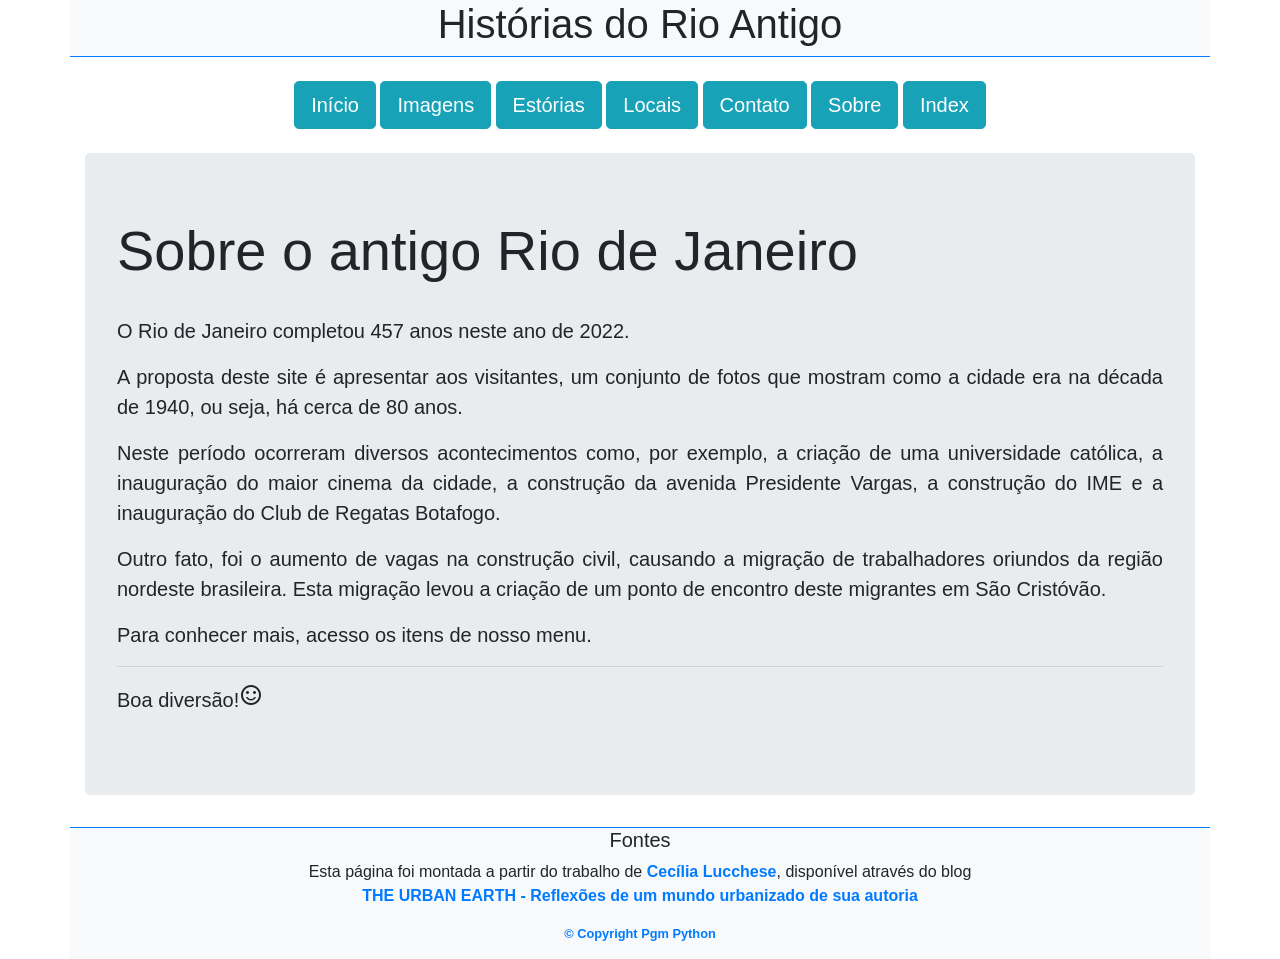
<file: rioantigo_bs/index.html>
<!DOCTYPE html>
<html lang="pt-BR">

<head>
    <meta charset="UTF-8">
    <meta name="viewport" content="width=device-width, initial-scale=1.0, shrink-to-fit=no">

    <title>Rio Antigo</title>

    <!-- Bootstrap -->
    <link rel="stylesheet" href="https://cdn.jsdelivr.net/npm/bootstrap@4.6.2/dist/css/bootstrap.min.css" integrity="sha384-xOolHFLEh07PJGoPkLv1IbcEPTNtaed2xpHsD9ESMhqIYd0nLMwNLD69Npy4HI+N" crossorigin="anonymous">
    <link rel="stylesheet" href="https://fonts.googleapis.com/css2?family=Material+Symbols+Outlined:opsz,wght,FILL,GRAD@20..48,100..700,0..1,-50..200" />
    <link rel="stylesheet" href="css/meu-estilo-bs.css">
</head>

<body>
    <!-- Seu codigo comeca aqui -->

    <header class="container">
        <div class="row border-bottom border-primary text-center bg-light">
            <div class="col">
                <h1>Histórias do Rio Antigo</h1>
            </div>
        </div>

        <div class="row mt-4 mb-4 text-center">
            <div class="col">
                <a href="index_bs.html" class="btn btn-info btn-lg" role="button">Início</a>
                <a href="imagens_bs.html" class="btn btn-info btn-lg" role="button">Imagens</a>            
                <a href="estorias_bs.html" class="btn btn-info btn-lg" role="button">Estórias</a>
                <a href="locais_bs.html" class="btn btn-info btn-lg" role="button">Locais</a>
                <a href="contato_bs.html" class="btn btn-info btn-lg" role="button">Contato</a>
                <a href="sobre_bs.html" class="btn btn-info btn-lg" role="button">Sobre</a>
                <a href="../index.html" class="btn btn-info btn-lg" role="button">Index</a>
            </div>
        </div>    
        
        <div class="jumbotron">
            <h1 class="display-4 pb-4">Sobre o antigo Rio de Janeiro</h1>
            <div class="lead text-justify">
                <p>O Rio de Janeiro completou 457 anos neste ano de 2022.</p>
                <p>A proposta deste site é apresentar aos visitantes, um conjunto de fotos que mostram como a cidade era
                    na década de 1940, ou seja, há cerca de 80 anos.</p>
                <p>Neste período ocorreram diversos acontecimentos como, por exemplo, a criação de uma universidade
                    católica, a inauguração do maior cinema da cidade, a construção da avenida Presidente Vargas, a
                    construção do 
                    <span data-toggle="tooltip" data-replacement="right" title="Instituto Militar de Engenharia">IME</span>
                     e a inauguração do Club de Regatas Botafogo.</p>
                <p>Outro fato, foi o aumento de vagas na construção civil, causando a migração de trabalhadores oriundos
                    da região nordeste brasileira. Esta migração levou a criação de um ponto de encontro deste migrantes
                    em São Cristóvão.</p>
                <p>Para conhecer mais, acesso os itens de nosso menu.</p>
                <hr>
                <p>Boa diversão!<span class="material-symbols-outlined stateblue">sentiment_satisfied</span></p>
            </div>
        </div>
  
    </header>

    <footer class="container text-center">
        <div class="row border-top border-primary bg-light">
            <div class="col-2"></div>
            <div class="col-8 text-center">
                <h5>Fontes</h5>
                <p class="px-4">Esta página foi montada a partir do trabalho de <a
                        href="https://theurbanearth.wordpress.com/2009/02/24/rio-de-janeiro-anos-40/"
                        target="_blank"><span class="font-weight-bold">Cecília Lucchese</span></a>,
                    disponível através do blog
                    <a href="https://theurbanearth.wordpress.com/" target="_blank"><span class="font-weight-bold">THE
                            URBAN EARTH - Reflexões de um mundo urbanizado de sua autoria</span></a>
                </p>
            </div>
            <div class="col-2"></div>
        </div>
        <div class="row bg-light">
            <div class="col fonte-bold text-primary copyright">
                <p>&copy; Copyright Pgm Python</p>
            </div>
        </div>
    </footer>

    <!-- seu codigo termina aqui -->

    <!-- Bootstrap -->
    <!-- insira este conteudo do Bootstrap aqui, antes do fechamento do "body" -->
    <!-- JavaScript (Opcional) -->
    <!-- jQuery primeiro, depois Popper.js, depois Bootstrap JS -->
    <script src="https://cdn.jsdelivr.net/npm/jquery@3.5.1/dist/jquery.slim.min.js" integrity="sha384-DfXdz2htPH0lsSSs5nCTpuj/zy4C+OGpamoFVy38MVBnE+IbbVYUew+OrCXaRkfj" crossorigin="anonymous"></script>
    <script src="https://cdn.jsdelivr.net/npm/bootstrap@4.6.2/dist/js/bootstrap.bundle.min.js" integrity="sha384-Fy6S3B9q64WdZWQUiU+q4/2Lc9npb8tCaSX9FK7E8HnRr0Jz8D6OP9dO5Vg3Q9ct" crossorigin="anonymous"></script>
</body>

</html>
</file>
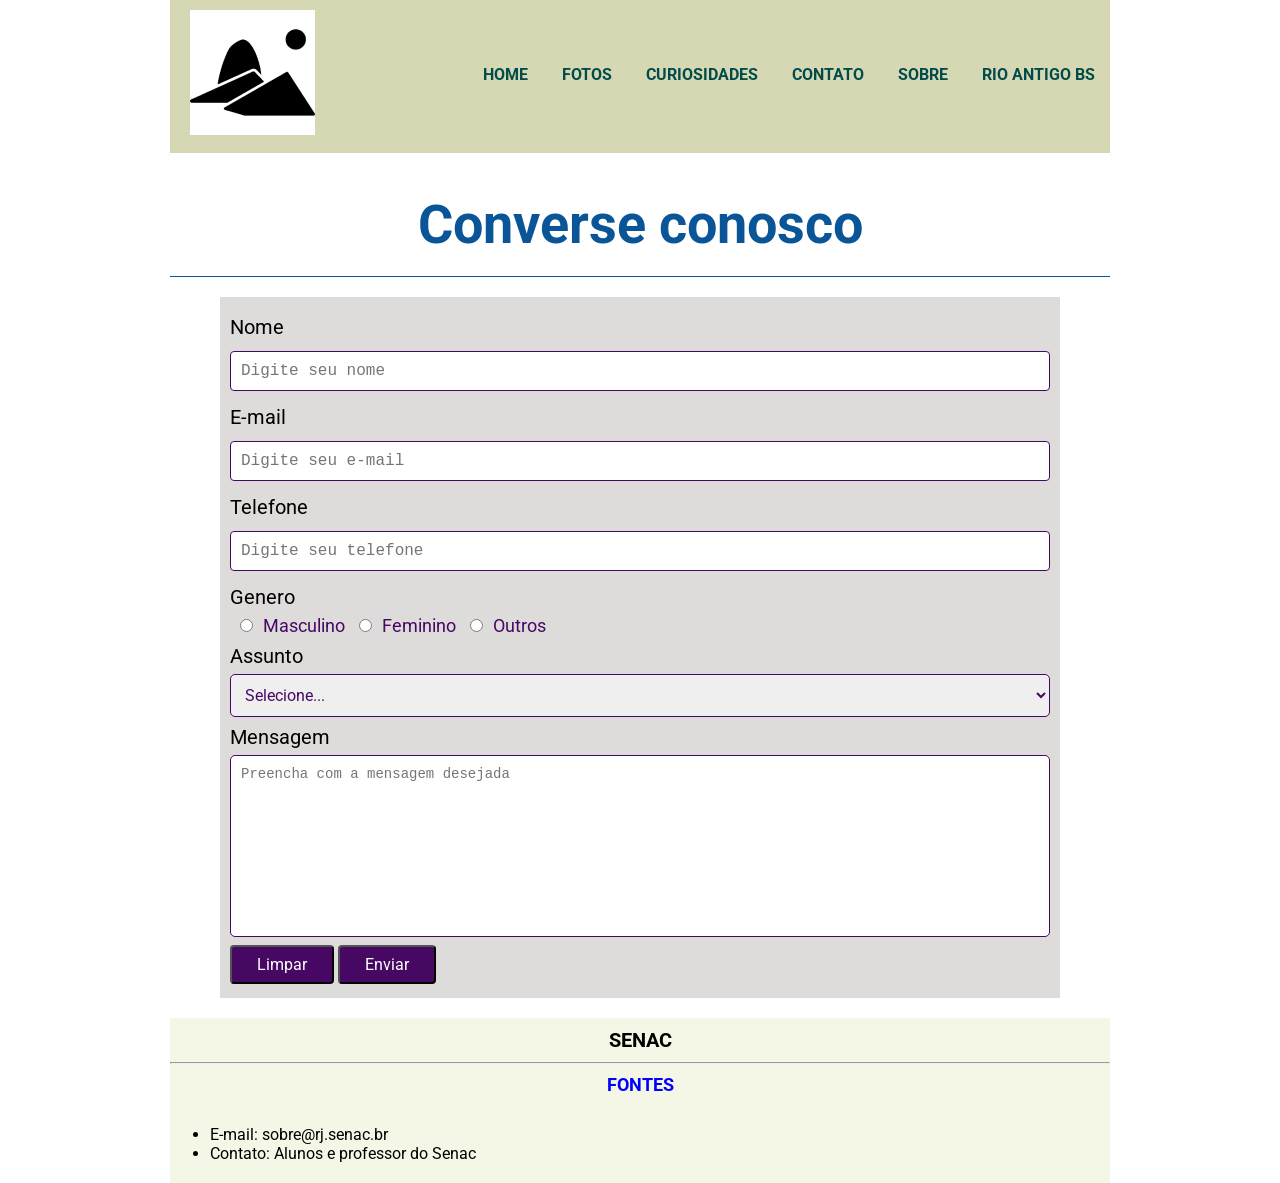
<file: contato.html>
<!DOCTYPE html>
<html lang="pt-BR">
<head>
    <meta charset="UTF-8">
    <meta name="viewport" content="width=device-width, initial-scale=1.0">
    <title>Rio Antigo</title>
    <link href="css/menu_logo.css" rel="stylesheet">
    <link href="css/rioantigo.css" rel="stylesheet">
    <link href="css/contato.css" rel="stylesheet">
    <link href="img/python.ico" rel="shortcut icon">
</head>
<body>
    <header class="cabecalho">
        <div class="caixa">
            <h1 class="logo">
                <img src="img/rioicon_125x125.png" alt="Logo do site">
            </h1>
            <nav class="hmenu">
                <ul>
                    <li><a href="rioantigo.html">Home</a></li>
                    <li><a href="fotos.html">Fotos</a></li>
                    <li><a href="curiosidades.html">Curiosidades</a></li>
                    <li><a href="contato.html">Contato</a></li>
                    <li><a href="sobre.html">Sobre</a></li>
                    <li><a href="rioantigo_bs/index_bs.html">Rio Antigo BS</a></li>    
                </ul>
            </nav>
        </div>        
    </header>

    <main class="conteudo-principal">

        <div class="titulo-principal">
            <h2>Converse conosco</h2>
        </div>

        <div class="divform">

            <form name="frmContrato" id="idContrato" action="#" method="POST">

                <fieldset>
                    <div class="label">
                        <label for="idNome">Nome</label>
                    </div>
                    <input type="text" id="idNome" name="nome" maxlength="70" placeholder="Digite seu nome" required> 

                    <div class="label">
                        <label for="idEmail">E-mail</label>
                    </div>
                    <input type="email" id="idEmail" name="email" maxlength="100" placeholder="Digite seu e-mail" required>

                    <div class="label">
                        <label for="idTelefone">Telefone</label>
                    </div>
                    <input type="tel" id="idTelefone" name="telefone" placeholder="Digite seu telefone" required>

                    <div class="label">
                        <label>Genero</label>
                    </div>

                    <input type="radio" id="idGeneroM" name="genero" value="M" class="radio">
                    <label for="idGeneroM" name="genero" class="label-radio">Masculino</label>

                    <input type="radio" id="idGeneroF" name="genero" value="F" class="radio">
                    <label for="idGeneroF" name="genero" class="label-radio">Feminino</label>

                    <input type="radio" id="idGeneroO" name="genero" value="O" class="radio">
                    <label for="idGeneroO" name="genero" class="label-radio">Outros</label>

                    <div class="label">
                        <label for="idAssunto">Assunto</label>
                    </div>
                    <select name="assunto" id="idAssunto" required>
                        <option value="0" selected>Selecione...</option>
                        <option value="E">Elogio</option>
                        <option value="C">Crítica</option>
                        <option value="S">Solicitação</option>
                        <option value="O">Outros</option>
                    </select>

                    <div class="label">
                        <label for="idMensagem">Mensagem</label>
                    </div>                        
                    <textarea rows="10" cols="200" id="idMensagem" 
                              name="mensagem" placeholder="Preencha com a mensagem desejada" 
                              class="minhaTextArea"></textarea>

                    <div class="botoes">
                        <input type="reset" value="Limpar">
                        <input type="submit" value="Enviar">
                    </div>
                </fieldset>

            </form>

        </div>

    </main>

    <footer class="rodape">
        <div>
            <h3>Senac</h3>
        </div>
        <hr>
        <div>
            <h4>Fontes</h4>
            <ul>
                <li>E-mail: sobre@rj.senac.br</li>
                <li>Contato: Alunos e professor do Senac</li>
            </ul>
        </div>
    </footer>
</body>
</html>
</file>
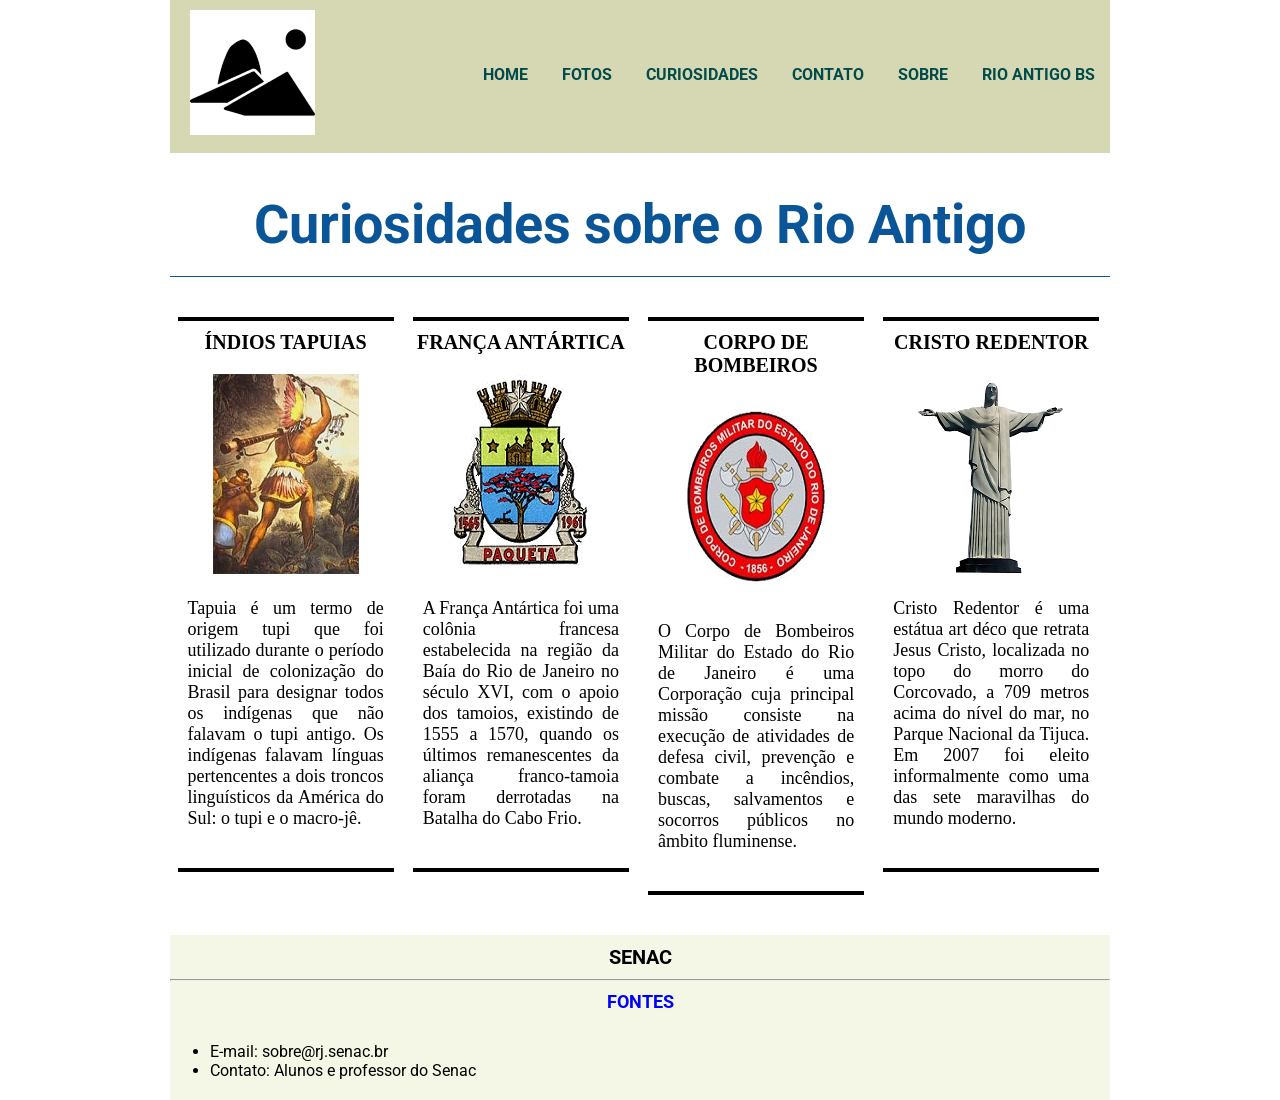
<file: curiosidades.html>
<!DOCTYPE html>
<html lang="pt-BR">
<head>
    <meta charset="UTF-8">
    <meta name="viewport" content="width=device-width, initial-scale=1.0">
    <title>Rio Antigo</title>
    <link href="css/menu_logo.css" rel="stylesheet">
    <link href="css/rioantigo.css" rel="stylesheet">
    <link href="css/curiosidades.css" rel="stylesheet">
    <link href="img/python.ico" rel="shortcut icon">
</head>
<body>
    <header class="cabecalho">
        <div class="caixa">
            <h1 class="logo">
                <img src="img/rioicon_125x125.png" alt="Logo do site">
            </h1>
            <nav class="hmenu">
                <ul>
                    <li><a href="rioantigo.html">Home</a></li>
                    <li><a href="fotos.html">Fotos</a></li>
                    <li><a href="curiosidades.html">Curiosidades</a></li>
                    <li><a href="contato.html">Contato</a></li>
                    <li><a href="sobre.html">Sobre</a></li>
                    <li><a href="rioantigo_bs/index_bs.html">Rio Antigo BS</a></li>
                </ul>
            </nav>
        </div>        
    </header>

    <main class="conteudo-principal">

        <div class="titulo-principal">
            <h2>Curiosidades sobre o Rio Antigo</h2>
        </div>

        <ul class="itens_curiosidades">
            <li>
                <h2>Índios Tapuias</h2>
                <img src="img/tapuias_200x146.jpg">
                <p>Tapuia é um termo de origem tupi que foi
                    utilizado durante o período inicial de
                    colonização do Brasil para designar todos os
                    indígenas que não falavam o tupi antigo.
                    Os indígenas falavam línguas pertencentes
                    a dois troncos linguísticos da América
                    do Sul: o tupi e o macro-jê.</p>
            </li>

            <li>
                <h2>França Antártica</h2>
                <img src="img/francaantartica_200x146.png">
                <p>A França Antártica foi uma colônia francesa
                    estabelecida na região da Baía do Rio de
                    Janeiro no século XVI, com o apoio dos
                    tamoios, existindo de 1555 a 1570, quando os últimos
                    remanescentes da aliança franco-tamoia
                    foram derrotadas na Batalha do Cabo Frio.</p>
            </li>

            <li>
                <h2>Corpo de Bombeiros</h2>
                <img src="img/bombeiros_200x146.png">
                <p>O Corpo de Bombeiros Militar do Estado do
                    Rio de Janeiro é uma Corporação cuja
                    principal missão consiste na execução de
                    atividades de defesa civil, prevenção e
                    combate a incêndios, buscas, salvamentos
                    e socorros públicos no âmbito fluminense.</p>
            </li>

            <li>
                <h2>Cristo Redentor</h2>
                <img src="img/cristoredentor_200x146.png">
                <p>Cristo Redentor é uma estátua art déco que
                    retrata Jesus Cristo, localizada no topo
                    do morro do Corcovado, a 709 metros acima
                    do nível do mar, no Parque Nacional da
                    Tijuca. Em 2007 foi eleito informalmente como uma
                    das sete maravilhas do mundo moderno.</p>
            </li>

        </ul>
    </main>

    <footer class="rodape">
        <div>
            <h3>Senac</h3>
        </div>
        <hr>
        <div>
            <h4>Fontes</h4>
            <ul>
                <li>E-mail: sobre@rj.senac.br</li>
                <li>Contato: Alunos e professor do Senac</li>
            </ul>
        </div>
    </footer>    
</body>
</html>
</file>
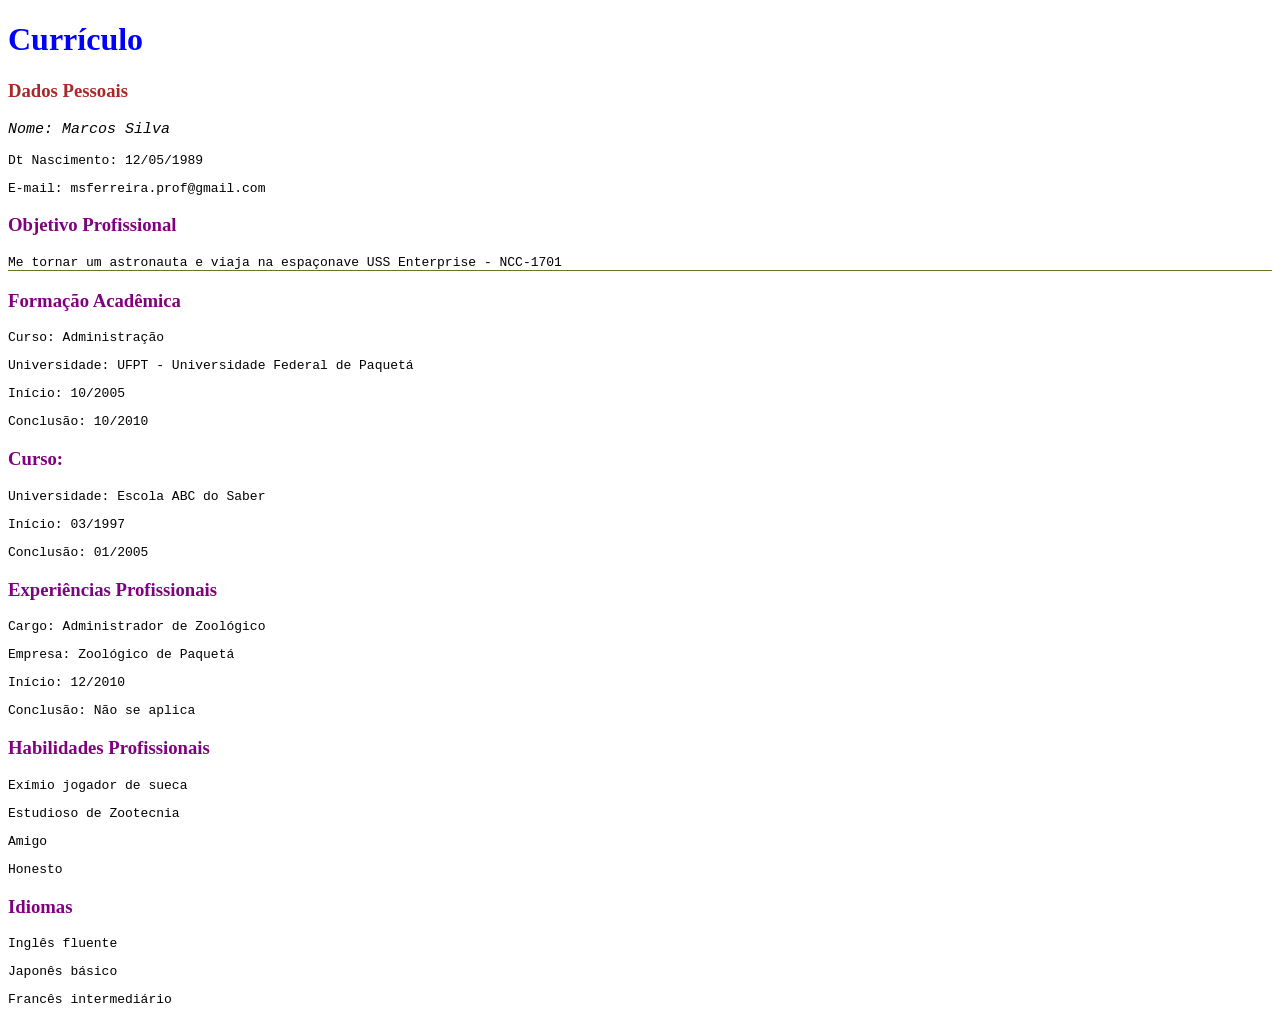
<file: curriculo_css_externo.html>
<!DOCTYPE html>
<html lang="pt-BR">
<head>
    <meta charset="UTF-8">
    <meta name="viewport" content="width=device-width, initial-scale=1.0">
    <title>Currículo</title>
    <link href="css/curriculo.css" rel="stylesheet">
</head>
<body>
    <h1>Currículo</h1>
    <h3 class="minha_cor_fonte">Dados Pessoais</h3>
    <p style="font-size: 15px; font-style: italic;">Nome: Marcos Silva</p>
    <p>Dt Nascimento: 12/05/1989</p>
    <p>E-mail: msferreira.prof@gmail.com</p>

    <h3>Objetivo Profissional</h3>
    <p id="meu_paragrafo">Me tornar um astronauta e viaja na espaçonave USS Enterprise - NCC-1701</p>

    <h3>Formação Acadêmica</h3>
    <p>Curso: Administração</p>
    <p>Universidade: UFPT - Universidade Federal de Paquetá</p>
    <p>Início: 10/2005</p>
    <p>Conclusão: 10/2010</P>

    <h3>Curso: </h3>
    <p>Universidade: Escola ABC do Saber</p>
    <p>Início: 03/1997</p>
    <p>Conclusão: 01/2005</P>

    <h3>Experiências Profissionais</h3>
    <p>Cargo: Administrador de Zoológico</p>
    <p>Empresa: Zoológico de Paquetá</p>
    <p>Início: 12/2010</p>
    <p>Conclusão: Não se aplica</P>

    <h3>Habilidades Profissionais</h3>
    <p>Exímio jogador de sueca</p>
    <p>Estudioso de Zootecnia</p>
    <p>Amigo</p>
    <p>Honesto</P>
    
    <h3>Idiomas</h3>
    <p>Inglês fluente</p>
    <p>Japonês básico</p>
    <p>Francês intermediário</p>
</body>
</html>
</file>
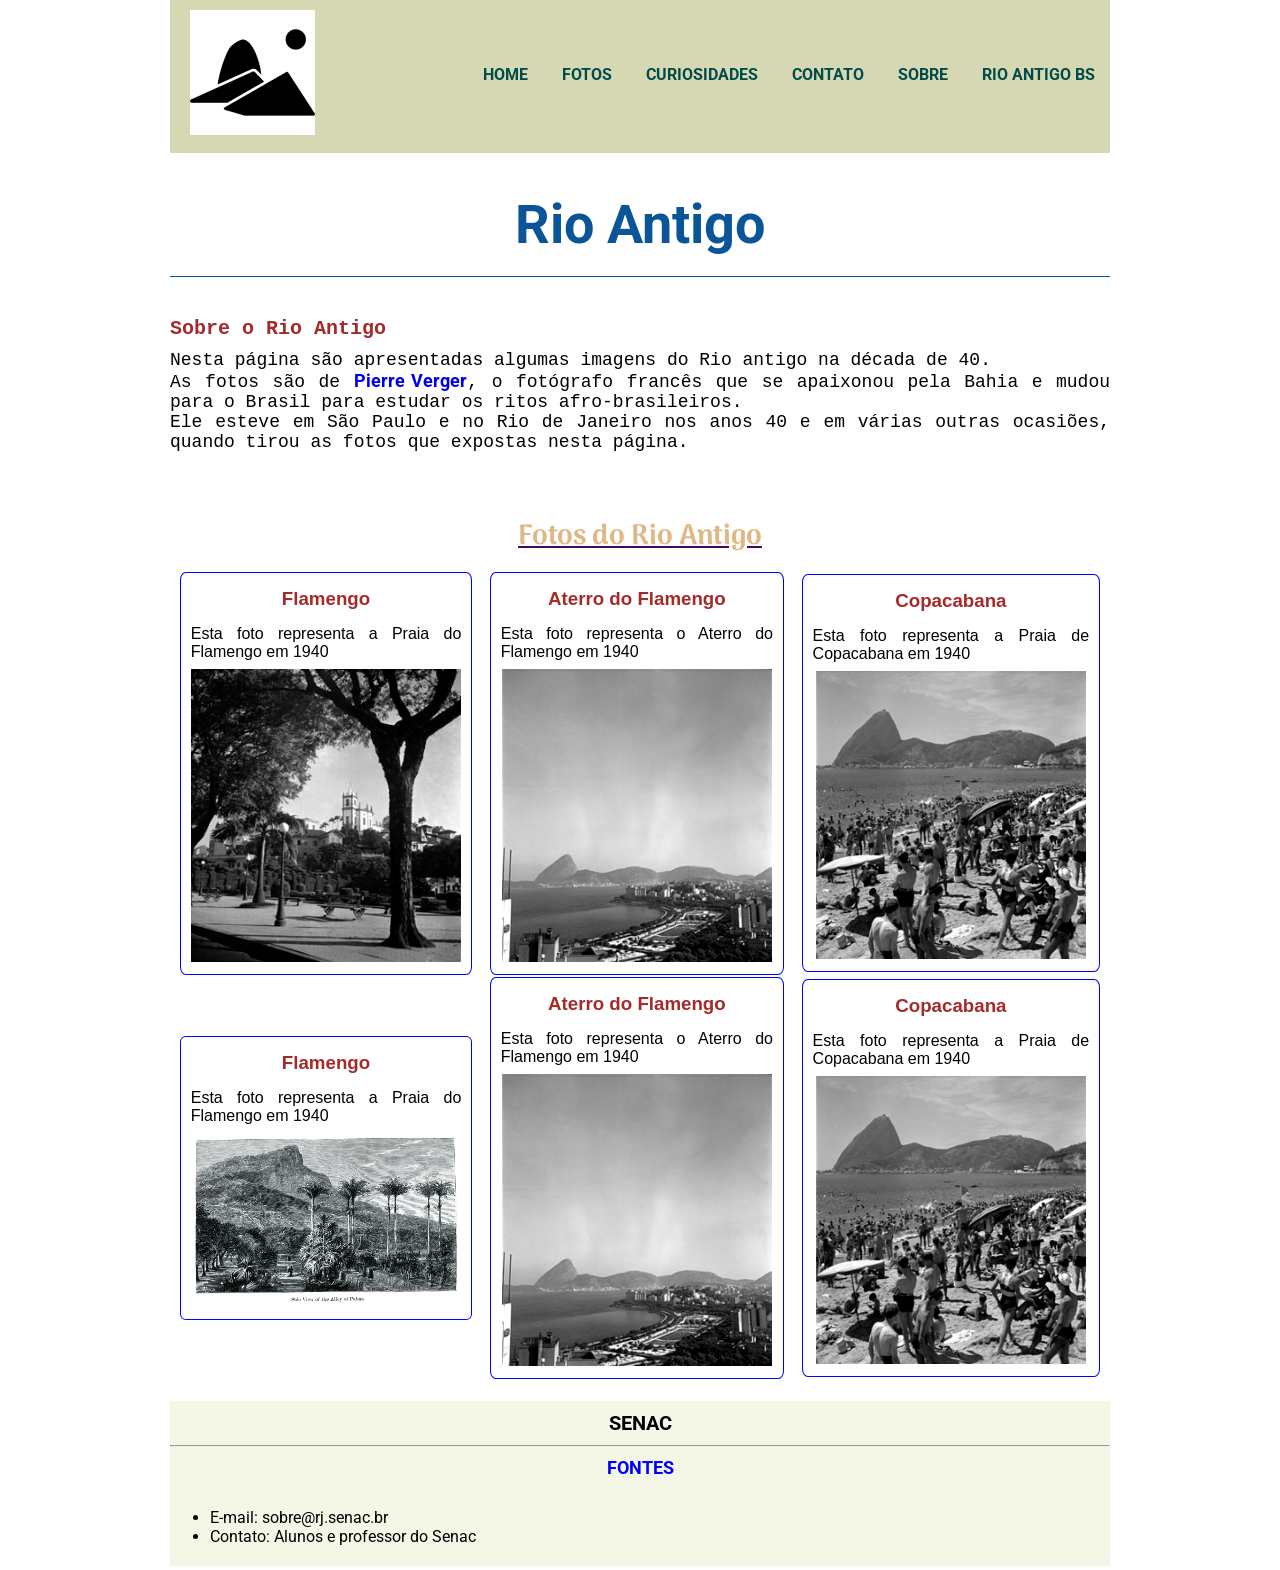
<file: fotos.html>
<!DOCTYPE html>
<html lang="pt-BR">
<head>
    <meta charset="UTF-8">
    <meta name="viewport" content="width=device-width, initial-scale=1.0">
    <title>Rio Antigo</title>
    <link href="css/menu_logo.css" rel="stylesheet">
    <link href="css/rioantigo.css" rel="stylesheet">
    <link href="img/python.ico" rel="shortcut icon">
</head>
<body>
    <header class="cabecalho">
        <div class="caixa">
            <h1 class="logo">
                <img src="img/rioicon_125x125.png" alt="Logo do site">
            </h1>
            <nav class="hmenu">
                <ul>
                    <li><a href="rioantigo.html">Home</a></li>
                    <li><a href="fotos.html">Fotos</a></li>
                    <li><a href="curiosidades.html">Curiosidades</a></li>
                    <li><a href="contato.html">Contato</a></li>
                    <li><a href="sobre.html">Sobre</a></li>
                    <li><a href="rioantigo_bs/index_bs.html">Rio Antigo BS</a></li>
                </ul>
            </nav>
        </div>        
    </header>

    <main class="conteudo-principal">

        <div class="titulo-principal">
            <h2>Rio Antigo</h2>
        </div>

        <div class="sobre-rio-antigo">
            <h3>Sobre o Rio Antigo</h3>
            <p>Nesta página são apresentadas algumas imagens do Rio antigo na década de 40.<br/>
               As fotos são de <span class="pierre-verger"><a href="https://www.pierreverger.org" target="_blank">Pierre Verger</a></span>, 
               o fotógrafo francês que se apaixonou pela Bahia e mudou para o Brasil para estudar os ritos afro-brasileiros.
               <br/>Ele esteve em São Paulo e no Rio de Janeiro nos anos 40 e em várias outras ocasiões, 
               quando tirou as fotos que expostas nesta página.
            </p>
        </div>

        <div>
            <table>
                <thead>
                    <tr class="conteudo-rio-antigo-cabecalho">
                        <th colspan="3">Fotos do Rio Antigo</th>
                    </tr>
                </thead>
                <tbody>
                    <tr>
                        <td>
                            <div class="conteudo-rio-antigo">
                                <h3>Flamengo</h3>
                                <p>Esta foto representa a Praia do Flamengo em 1940</p>
                                <div class="conteudo-rio-antigo-img">
                                    <img src="img/rio-de-janeiro-flamengo-1940.jpg" alt="Praia do Flamengo">
                                </div>
                            </div>
                        </td>
                        <td>
                            <div class="conteudo-rio-antigo">
                                <h3>Aterro do Flamengo</h3>
                                <p>Esta foto representa o Aterro do Flamengo em 1940</p>
                                <div class="conteudo-rio-antigo-img">
                                    <img src="img/aterro-do-flamengo-1940-41.jpg" alt="Aterro do Flamengo">
                                </div>
                            </div>
                        </td>
                        <td>
                            <div class="conteudo-rio-antigo">
                                <h3>Copacabana</h3>
                                <p>Esta foto representa a Praia de Copacabana em 1940</p>
                                <div class="conteudo-rio-antigo-img">
                                    <img src="img/praia-copacabana-1940.jpg" alt="Praia de Copacabana">
                                </div>
                            </div>
                        </td>
                    </tr>
                    <tr>
                        <td>
                            <div class="conteudo-rio-antigo">
                                <h3>Flamengo</h3>
                                <p>Esta foto representa a Praia do Flamengo em 1940</p>
                                <div class="conteudo-rio-antigo-img">
                                    <img src="img/jardim_botanico_1868.jpg" alt="Praia do Flamengo">
                                </div>
                            </div>
                        </td>
                        <td>
                            <div class="conteudo-rio-antigo">
                                <h3>Aterro do Flamengo</h3>
                                <p>Esta foto representa o Aterro do Flamengo em 1940</p>
                                <div class="conteudo-rio-antigo-img">
                                    <img src="img/aterro-do-flamengo-1940-41.jpg" alt="Aterro do Flamengo">
                                </div>
                            </div>
                        </td>
                        <td>
                            <div class="conteudo-rio-antigo">
                                <h3>Copacabana</h3>
                                <p>Esta foto representa a Praia de Copacabana em 1940</p>
                                <div class="conteudo-rio-antigo-img">
                                    <img src="img/praia-copacabana-1940.jpg" alt="Praia de Copacabana">
                                </div>
                            </div>
                        </td>
                    </tr>

                </tbody>

            </table>
        </div>

    </main>

    <footer class="rodape">
        <div>
            <h3>Senac</h3>
        </div>
        <hr>
        <div>
            <h4>Fontes</h4>
            <ul>
                <li>E-mail: sobre@rj.senac.br</li>
                <li>Contato: Alunos e professor do Senac</li>
            </ul>
        </div>
    </footer>    
</body>
</html>
</file>
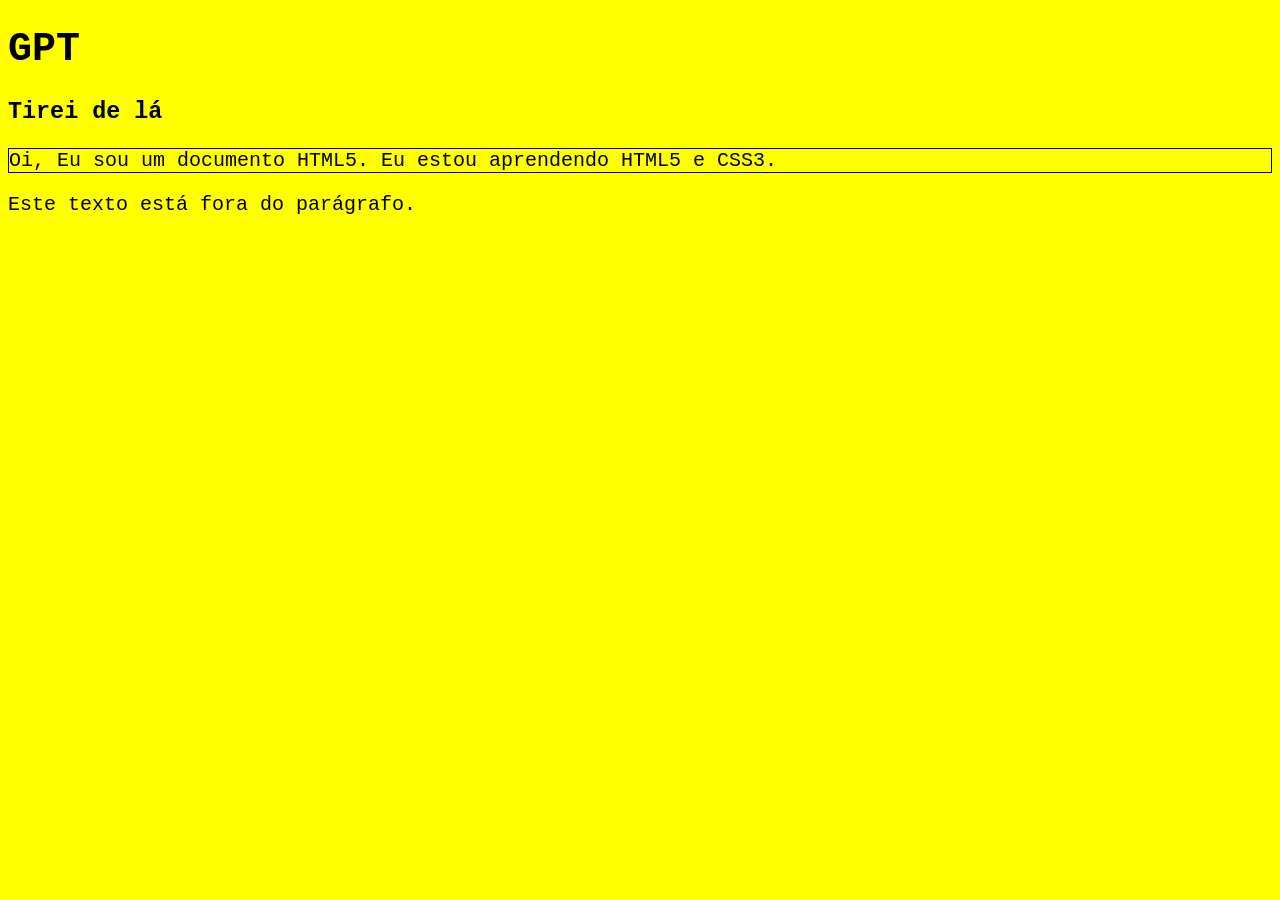
<file: oi.html>
<!DOCTYPE html>
<html lang="pt-br">

<head>
    <meta charset="utf-8">
    <meta name="viewport" content="width=device-width, initial-scale=1.0">
    <title>Meu HTML</title>
    <style>
        body {
            background-color: yellow;
            font-family: 'Courier New', Courier, monospace;
            font-size: 20px;
        }
        p {
            border: 1px solid black;
        }
    </style>
</head>

<body>
    <h1>GPT</h1>
    <h3>Tirei de lá</h3>
    <p>
        Oi, Eu sou um documento HTML5.
        Eu estou aprendendo HTML5 e CSS3.
    </p>Este texto está fora do parágrafo.
</body>

</html>
</file>
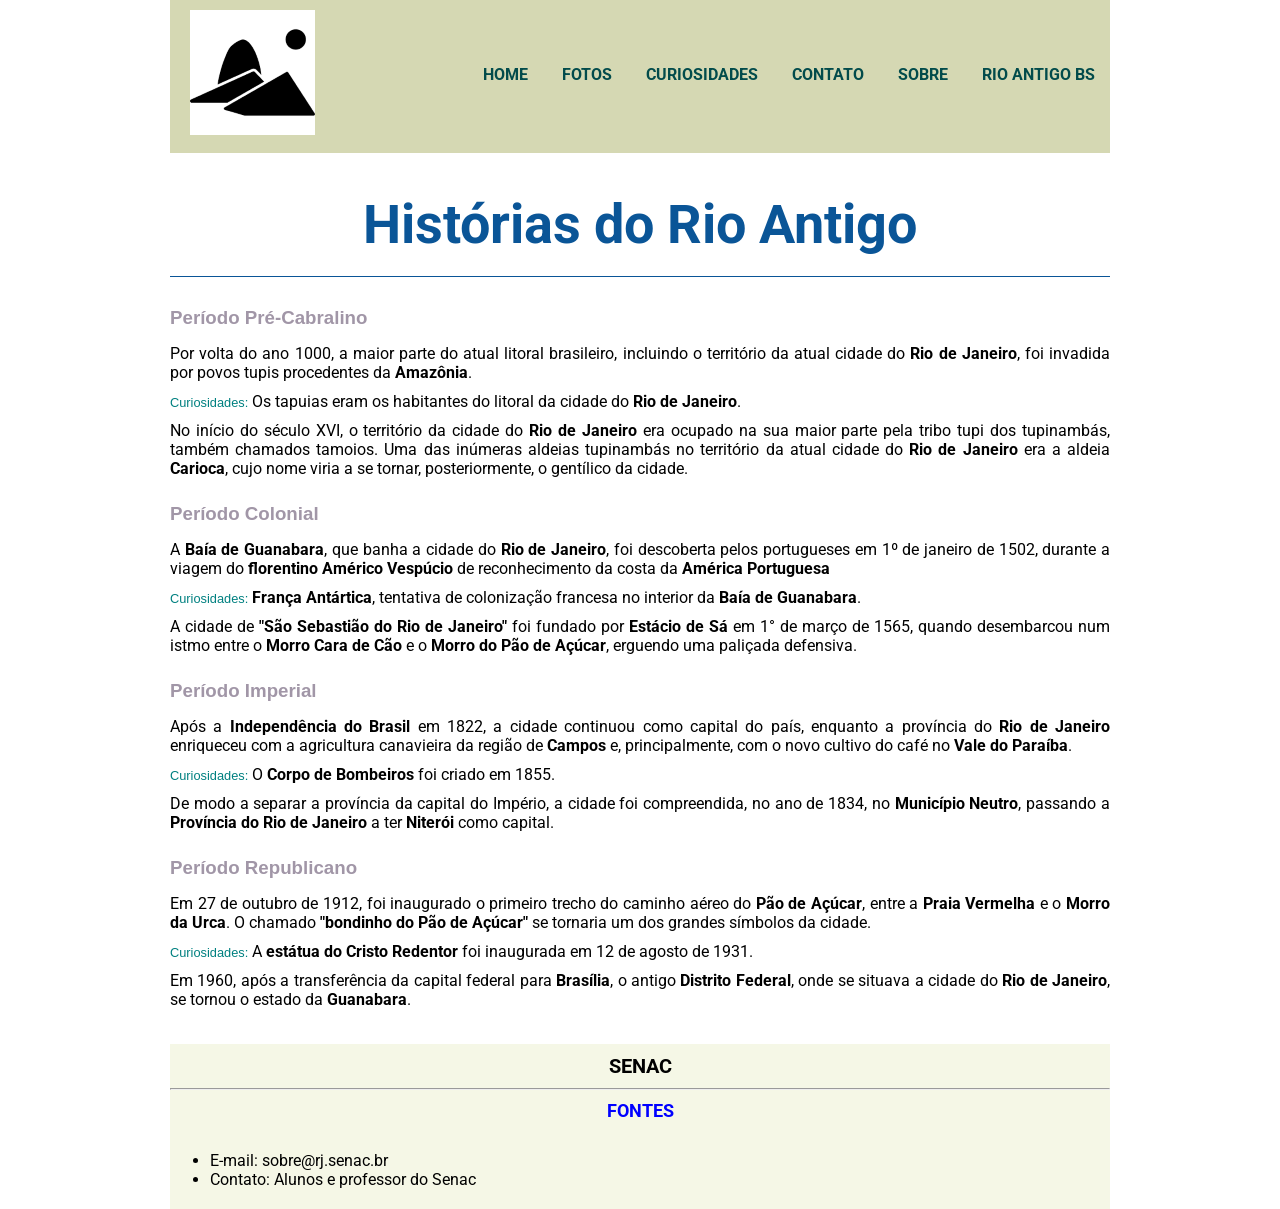
<file: rioantigo.html>
<!DOCTYPE html>
<html lang="pt-BR">
<head>
    <meta charset="UTF-8">
    <meta name="viewport" content="width=device-width, initial-scale=1.0">
    <title>Rio Antigo</title>
    <link href="css/menu_logo.css" rel="stylesheet">
    <link href="css/rioantigo.css" rel="stylesheet">
    <link href="img/python.ico" rel="shortcut icon">
</head>
<body>
    <header class="cabecalho">
        <div class="caixa">
            <h1 class="logo">
                <img src="img/rioicon_125x125.png" alt="Logo do site">
            </h1>
            <nav class="hmenu">
                <ul>
                    <li><a href="rioantigo.html">Home</a></li>
                    <li><a href="fotos.html">Fotos</a></li>
                    <li><a href="curiosidades.html">Curiosidades</a></li>
                    <li><a href="contato.html">Contato</a></li>
                    <li><a href="sobre.html">Sobre</a></li>
                    <li><a href="rioantigo_bs/index_bs.html">Rio Antigo BS</a></li>
                </ul>
            </nav>
        </div>        
    </header>
    <main class="conteudo-principal">

        <div class="titulo-principal">
            <h2>Histórias do Rio Antigo</h2>
        </div>

        <section class="conteudo-secao">
            <h3 class="cabecalho-secao">Período Pré-Cabralino</h3>
            <p>Por volta do ano 1000, a maior parte do atual litoral brasileiro, incluindo o território da atual cidade do <strong>Rio de Janeiro</strong>, foi invadida por povos tupis procedentes da <strong>Amazônia</strong>.</p>
            <p><span class="titulo-curiosidade">Curiosidades:</span> Os tapuias eram os habitantes do litoral da cidade do <strong>Rio de Janeiro</strong>.</p>
            <p>No início do século XVI, o território da cidade do <strong>Rio de Janeiro</strong> era ocupado na sua maior parte pela tribo tupi dos tupinambás, também chamados tamoios. Uma das inúmeras aldeias tupinambás no território da atual cidade do <strong>Rio de Janeiro</strong> era a aldeia <strong>Carioca</strong>, cujo nome viria a se tornar, posteriormente, o gentílico da cidade.</p>
        </section>

        <section class="conteudo-secao">
            <h3 class="cabecalho-secao">Período Colonial</h3>
            <p>A <strong>Baía de Guanabara</strong>, que banha a cidade do <strong>Rio de Janeiro</strong>, foi descoberta pelos portugueses em 1º de janeiro de 1502, durante a viagem do <strong>florentino Américo Vespúcio</strong> de reconhecimento da costa da <strong>América Portuguesa</strong></p>
            <p><span class="titulo-curiosidade">Curiosidades:</span> <strong>França Antártica</strong>, tentativa de colonização francesa no interior da <strong>Baía de Guanabara</strong>.</p>
            <p>A cidade de <strong>"São Sebastião do Rio de Janeiro"</strong> foi fundado por <strong>Estácio de Sá</strong> em 1° de março de 1565, quando desembarcou num istmo entre o <strong>Morro Cara de Cão</strong> e o <strong>Morro do Pão de Açúcar</strong>, erguendo uma paliçada defensiva.</p>        
        </section>

        <section class="conteudo-secao">
            <h3 class="cabecalho-secao">Período Imperial</h3>
            <p>Após a <strong>Independência do Brasil</strong> em 1822, a cidade continuou como capital do país, enquanto a província do <strong>Rio de Janeiro</strong> enriqueceu com a agricultura canavieira da região de <strong>Campos</strong> e, principalmente, com o novo cultivo do café no <strong>Vale do Paraíba</strong>.</p>
            <p><span class="titulo-curiosidade">Curiosidades:</span> O <strong>Corpo de Bombeiros</strong> foi criado em 1855.</p>
            <p>De modo a separar a província da capital do Império, a cidade foi compreendida, no ano de 1834, no <strong>Município Neutro</strong>, passando a <strong>Província do Rio de Janeiro</strong> a ter <strong>Niterói</strong> como capital.</p>
        </section>

        <section class="conteudo-secao">
            <h3 class="cabecalho-secao">Período Republicano</h3>
            <p>Em 27 de outubro de 1912, foi inaugurado o primeiro trecho do caminho aéreo do <strong>Pão de Açúcar</strong>, entre a <strong>Praia Vermelha</strong> e o <strong>Morro da Urca</strong>. O chamado <strong>"bondinho do Pão de Açúcar"</strong> se tornaria um dos grandes símbolos da cidade.</p>
            <p><span class="titulo-curiosidade">Curiosidades:</span> A <strong>estátua do Cristo Redentor</strong> foi inaugurada em 12 de agosto de 1931.</p>
            <p>Em 1960, após a transferência da capital federal para <strong>Brasília</strong>, o antigo <strong>Distrito Federal</strong>, onde se situava a cidade do <strong>Rio de Janeiro</strong>, se tornou o estado da <strong>Guanabara</strong>.</p>
        </section>

    </main>
    <footer class="rodape">
        <div>
            <h3>Senac</h3>
        </div>
        <hr>
        <div>
            <h4>Fontes</h4>
            <ul>
                <li>E-mail: sobre@rj.senac.br</li>
                <li>Contato: Alunos e professor do Senac</li>
            </ul>
        </div>
    </footer>
</body>
</html>
</file>
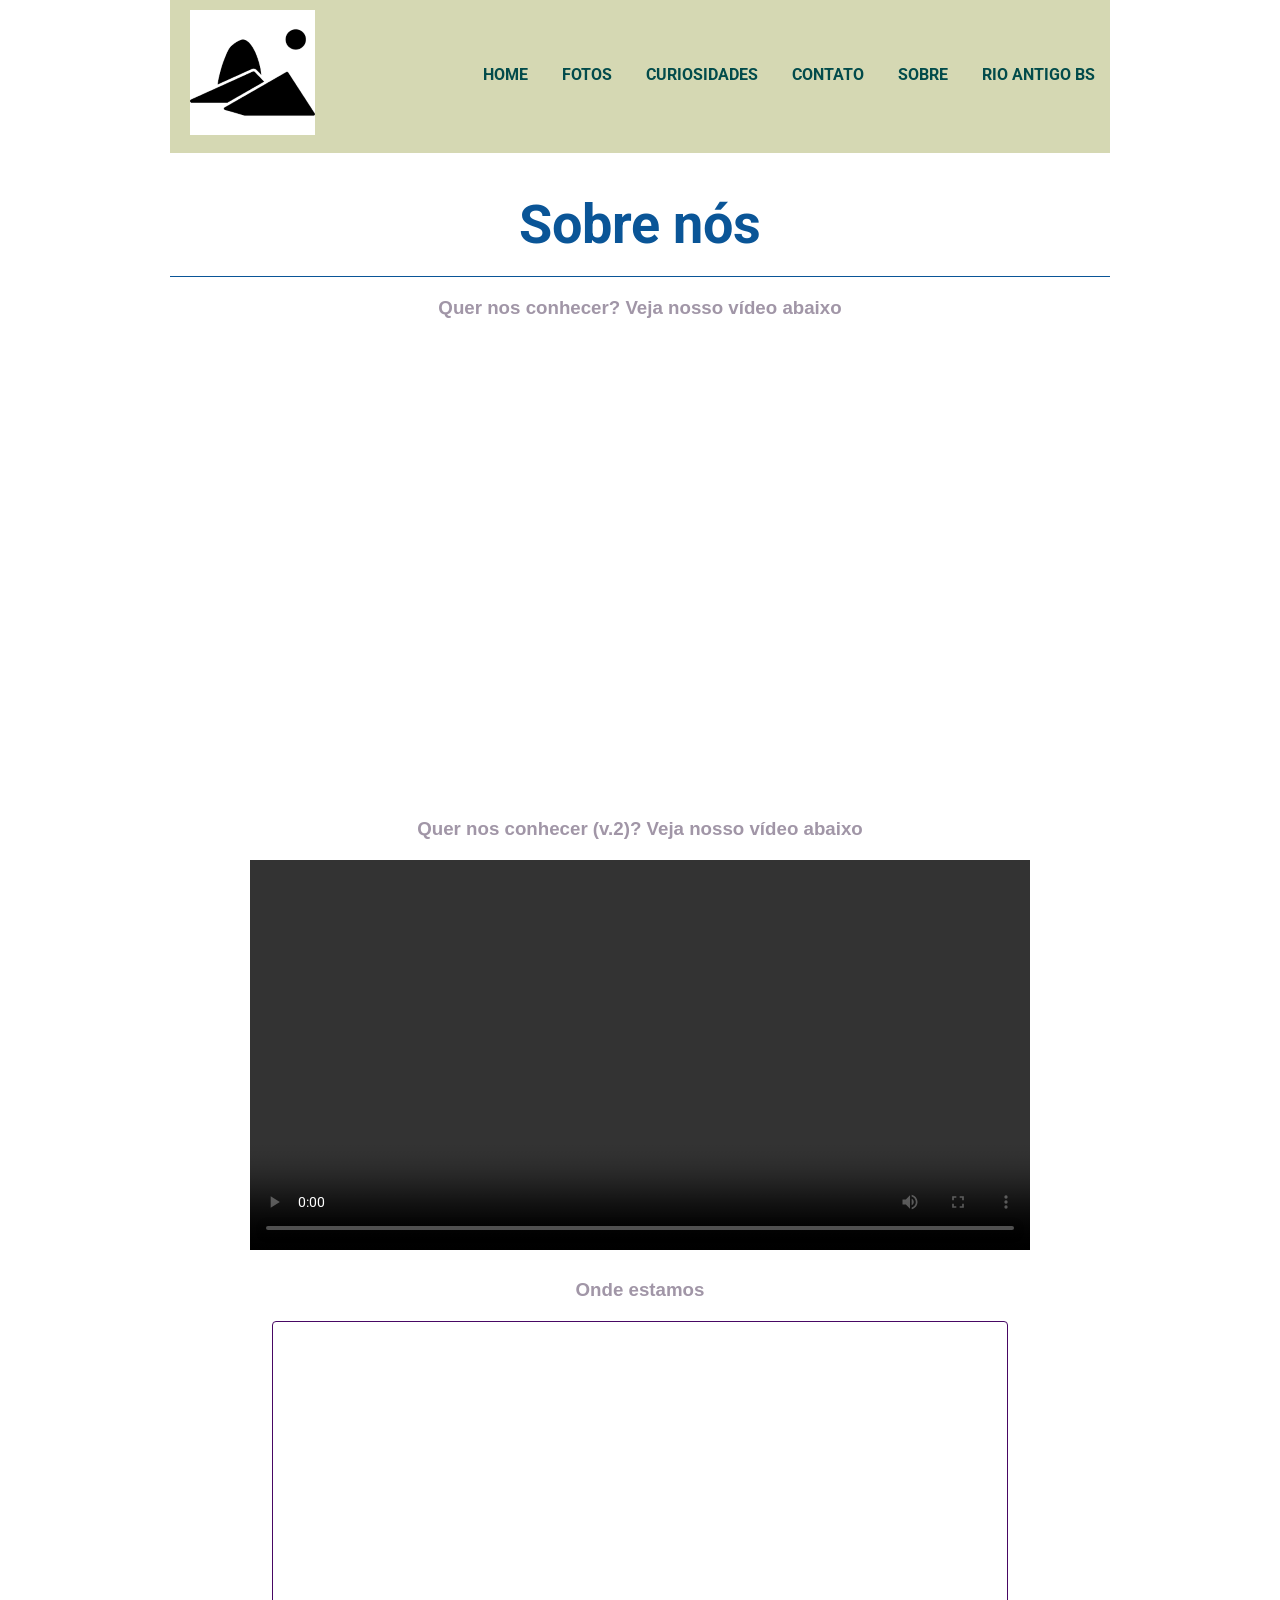
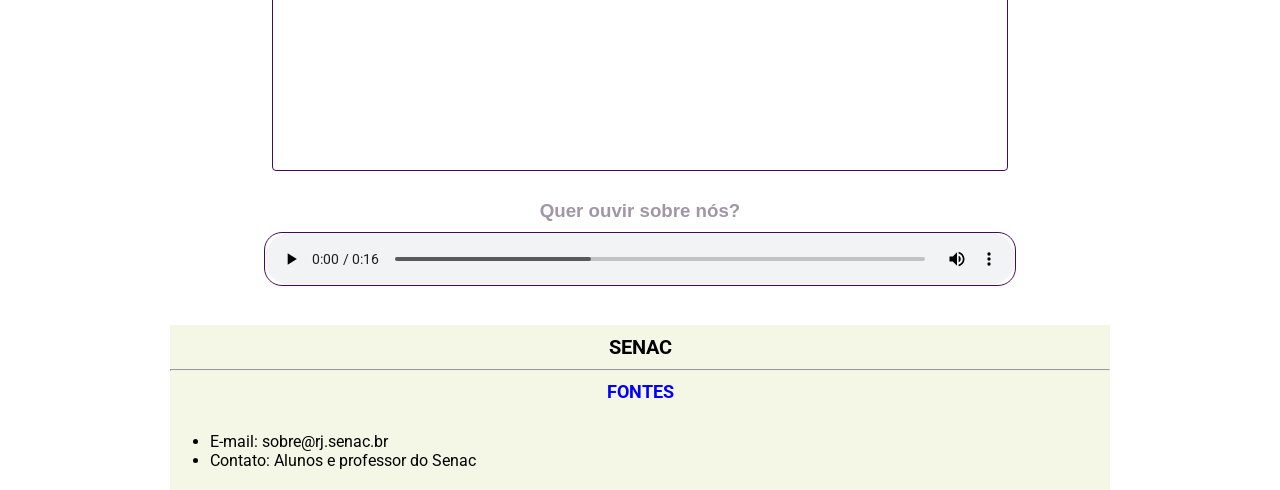
<file: sobre.html>
<!DOCTYPE html>
<html lang="pt-BR">
<head>
    <meta charset="UTF-8">
    <meta name="viewport" content="width=device-width, initial-scale=1.0">
    <title>Rio Antigo</title>
    <link href="css/menu_logo.css" rel="stylesheet">
    <link href="css/rioantigo.css" rel="stylesheet">
    <link href="css/sobre.css" rel="stylesheet">
    <link href="img/python.ico" rel="shortcut icon">
</head>
<body>
    <header class="cabecalho">
        <div class="caixa">
            <h1 class="logo">
                <img src="img/rioicon_125x125.png" alt="Logo do site">
            </h1>
            <nav class="hmenu">
                <ul>
                    <li><a href="rioantigo.html">Home</a></li>
                    <li><a href="fotos.html">Fotos</a></li>
                    <li><a href="curiosidades.html">Curiosidades</a></li>
                    <li><a href="contato.html">Contato</a></li>
                    <li><a href="sobre.html">Sobre</a></li>
                    <li><a href="rioantigo_bs/index_bs.html">Rio Antigo BS</a></li>
                </ul>
            </nav>
        </div>        
    </header>
    <main class="conteudo-principal">

        <div class="titulo-principal">
            <h2>Sobre nós</h2>
        </div>

        <section class="sobre">
            <h3 class="cabecalho-secao">Quer nos conhecer? Veja nosso vídeo abaixo</h3>
            <div class="youtube-sobrenos">
                <iframe width="100%" height="450" src="https://www.youtube.com/embed/whz-NltoUX8?si=u7_6wWUmxp0XCcX0" 
                        title="Sobre o Rio Antigo" frameborder="0" 
                        allow="accelerometer; autoplay; clipboard-write; encrypted-media; gyroscope; picture-in-picture; web-share" 
                        referrerpolicy="strict-origin-when-cross-origin" 
                        allowfullscreen></iframe>
            </div>
        </section>

        <section class="sobre">
            <h3 class="cabecalho-secao">Quer nos conhecer (v.2)? Veja nosso vídeo abaixo</h3>
            <div class="video-sobrenos">
                <video controls>
                    <source src="video/pexels_videos_2738.mp4" type="video/mp4">
                    <p>
                        Seu navegador não suporta este vídeo, acesse através deste
                        <a href="https://youtu.be/F-If10bpYA" target="_blank">link</a>
                    </p>
                </video>
            </div>
        </section>

        <section class="sobre">
            <h3 class="cabecalho-secao">Onde estamos</h3>
            <div class="mapa-sobrenos">
                <iframe src="https://www.google.com/maps/embed?pb=!1m18!1m12!1m3!1d3674.082509612983!2d-43.18810712504402!3d-22.94718823931552!2m3!1f0!2f0!3f0!3m2!1i1024!2i768!4f13.1!3m3!1m2!1s0x997fee737c17c5%3A0x79ec9faf3426f560!2sSenac%20Botafogo!5e0!3m2!1spt-BR!2sbr!4v1777335952410!5m2!1spt-BR!2sbr" 
                        width="80%" height="450" 
                        allowfullscreen="" 
                        loading="lazy" referrerpolicy="no-referrer-when-downgrade"></iframe>
            </div>
        </section>

        <section class="sobre">
            <h3 class="cabecalho-secao">Quer ouvir sobre nós?</h3>
            <div class="audio-sobrenos">
                <audio controls>
                    <source src="audio/music_josefpres.wav" type="audio/wav">
                    O seu navegador não suporta o elemento <code>audio</code>.
                </audio>    
            </div>
        </section>

    </main>
    <footer class="rodape">
        <div>
            <h3>Senac</h3>
        </div>
        <hr>
        <div>
            <h4>Fontes</h4>
            <ul>
                <li>E-mail: sobre@rj.senac.br</li>
                <li>Contato: Alunos e professor do Senac</li>
            </ul>
        </div>
    </footer>
</body>
</html>
</file>
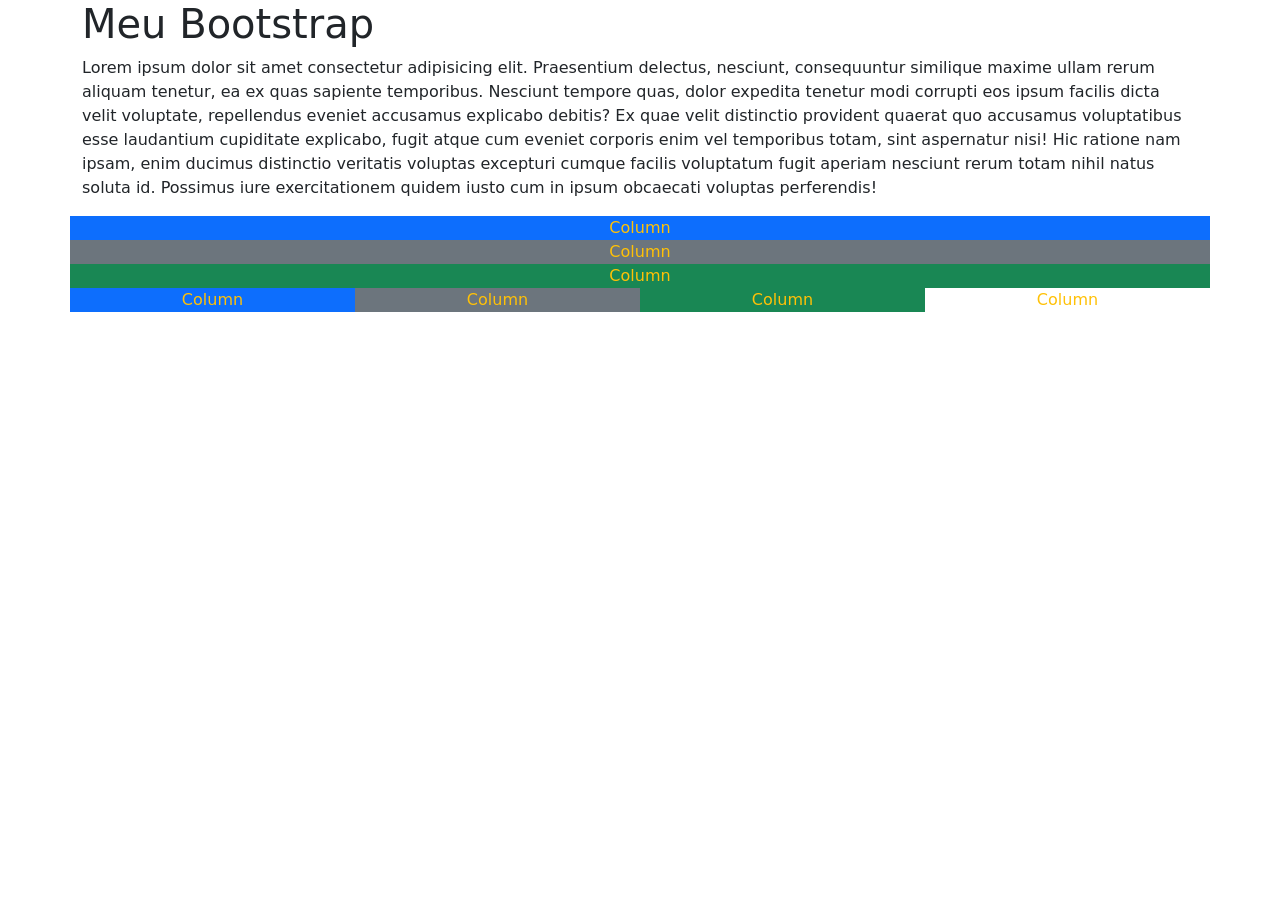
<file: exemplo_bs/meubootstrap.html>
<!DOCTYPE html>
<html lang="pt-BR">

<head>
    <meta charset="UTF-8">
    <meta name="viewport" content="width=device-width, initial-scale=1.0">
    <title>Meu Bootstrap</title>
    <link href="https://cdn.jsdelivr.net/npm/bootstrap@5.3.8/dist/css/bootstrap.min.css" rel="stylesheet"
        integrity="sha384-sRIl4kxILFvY47J16cr9ZwB07vP4J8+LH7qKQnuqkuIAvNWLzeN8tE5YBujZqJLB" crossorigin="anonymous">
</head>

<body>
    <div class="container">
        <h1>Meu Bootstrap</h1>
        <div>
            <p>Lorem ipsum dolor sit amet consectetur adipisicing elit. Praesentium delectus, nesciunt, consequuntur
                similique maxime ullam rerum aliquam tenetur, ea ex quas sapiente temporibus. Nesciunt tempore quas,
                dolor expedita tenetur modi corrupti eos ipsum facilis dicta velit voluptate, repellendus eveniet
                accusamus explicabo debitis? Ex quae velit distinctio provident quaerat quo accusamus voluptatibus esse
                laudantium cupiditate explicabo, fugit atque cum eveniet corporis enim vel temporibus totam, sint
                aspernatur nisi! Hic ratione nam ipsam, enim ducimus distinctio veritatis voluptas excepturi cumque
                facilis voluptatum fugit aperiam nesciunt rerum totam nihil natus soluta id. Possimus iure
                exercitationem quidem iusto cum in ipsum obcaecati voluptas perferendis!</p>
        </div>
    </div>
    <div class="container text-center">
        <div class="row">
            <div class="col col-sm-12  bg-primary text-warning">
                Column
            </div>
            <div class="col col-sm-12 bg-secondary text-warning">
                Column
            </div>
            <div class="col col-sm-12 bg-success text-warning">
                Column
            </div>
        </div>
        <div class="row">
            <div class="col bg-primary text-warning">
                Column
            </div>
            <div class="col bg-secondary text-warning">
                Column
            </div>
            <div class="col bg-success text-warning">
                Column
            </div>
            <div class="col text-warning">
                Column
            </div>
        </div>
    </div>

    <script src="https://cdn.jsdelivr.net/npm/bootstrap@5.3.8/dist/js/bootstrap.bundle.min.js"
        integrity="sha384-FKyoEForCGlyvwx9Hj09JcYn3nv7wiPVlz7YYwJrWVcXK/BmnVDxM+D2scQbITxI"
        crossorigin="anonymous"></script>
</body>

</html>
</file>
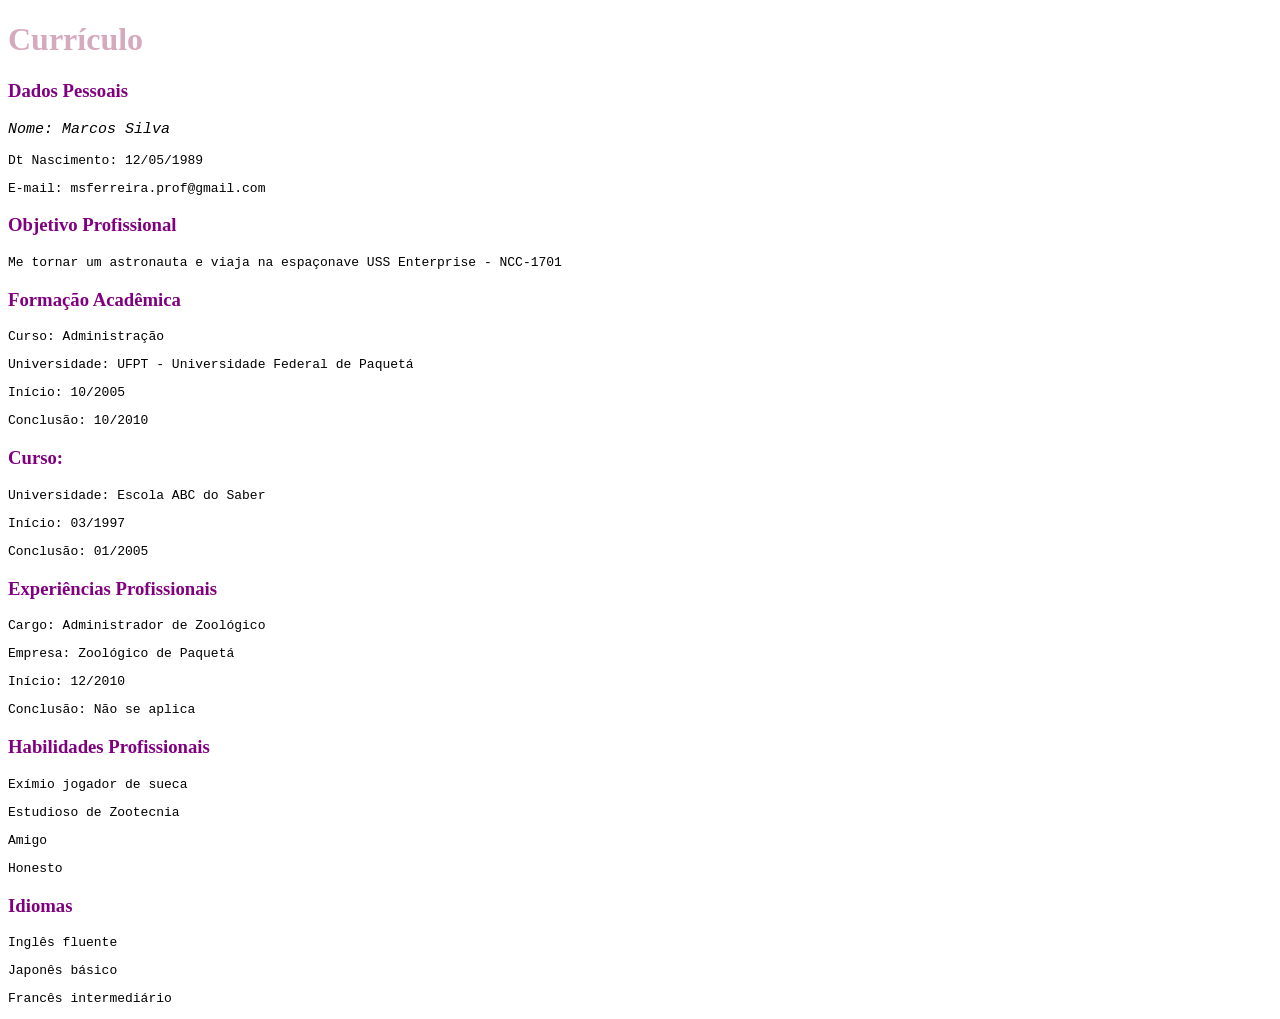
<file: outros_html/curriculo.html>
<!DOCTYPE html>
<html lang="pt-BR">
<head>
    <meta charset="UTF-8">
    <meta name="viewport" content="width=device-width, initial-scale=1.0">
    <title>Currículo</title>
    <style>
        h1 {
            color: #d6aabd;
        }
        h3 {
            color: purple;
        }
        p {
            font-family: 'Courier New', Courier, monospace;
            font-size: 13px;
        }
    </style>
</head>
<body>
    <h1>Currículo</h1>
    <h3>Dados Pessoais</h3>
    <p style="font-size: 15px; font-style: italic;">Nome: Marcos Silva</p>
    <p>Dt Nascimento: 12/05/1989</p>
    <p>E-mail: msferreira.prof@gmail.com</p>

    <h3>Objetivo Profissional</h3>
    <p>Me tornar um astronauta e viaja na espaçonave USS Enterprise - NCC-1701</p>

    <h3>Formação Acadêmica</h3>
    <p>Curso: Administração</p>
    <p>Universidade: UFPT - Universidade Federal de Paquetá</p>
    <p>Início: 10/2005</p>
    <p>Conclusão: 10/2010</P>

    <h3>Curso: </h3>
    <p>Universidade: Escola ABC do Saber</p>
    <p>Início: 03/1997</p>
    <p>Conclusão: 01/2005</P>

    <h3>Experiências Profissionais</h3>
    <p>Cargo: Administrador de Zoológico</p>
    <p>Empresa: Zoológico de Paquetá</p>
    <p>Início: 12/2010</p>
    <p>Conclusão: Não se aplica</P>

    <h3>Habilidades Profissionais</h3>
    <p>Exímio jogador de sueca</p>
    <p>Estudioso de Zootecnia</p>
    <p>Amigo</p>
    <p>Honesto</P>
    
    <h3>Idiomas</h3>
    <p>Inglês fluente</p>
    <p>Japonês básico</p>
    <p>Francês intermediário</p>
</body>
</html>
</file>
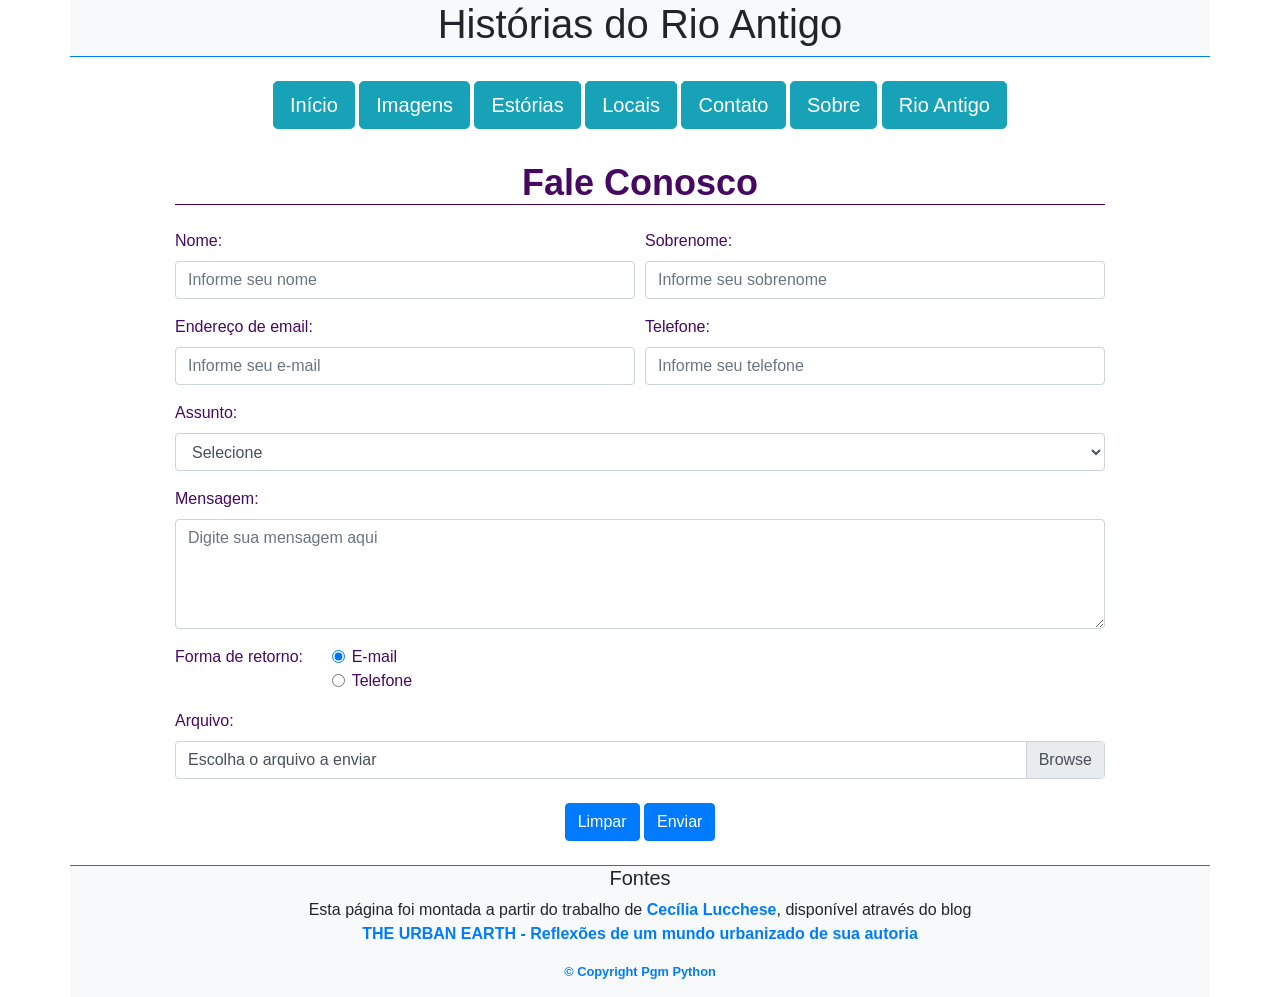
<file: rioantigo_bs/contato_bs.html>
<!DOCTYPE html>
<html lang="pt-br">

<head>
    <title>Rio Antigo - Bootstrap</title>
    <meta charset="utf-8">
    <meta name="viewport" content="width=device-width, initial-scale=1, shrink-to-fit=no">

    <link href="img/logo-rioantigo-200x75.png" rel="shortcut icon">
    
    <!-- Bootstrap CSS -->
    <link rel="stylesheet" href="https://cdn.jsdelivr.net/npm/bootstrap@4.6.2/dist/css/bootstrap.min.css" integrity="sha384-xOolHFLEh07PJGoPkLv1IbcEPTNtaed2xpHsD9ESMhqIYd0nLMwNLD69Npy4HI+N" crossorigin="anonymous">
    <link rel="stylesheet" href="https://fonts.googleapis.com/css2?family=Material+Symbols+Outlined:opsz,wght,FILL,GRAD@20..48,100..700,0..1,-50..200" />
    <link rel="stylesheet" href="css/meu-estilo-bs.css">
</head>

<body>

    <!-- seu codigo comeca aqui -->
    <header class="container">
        <div class="row border-bottom border-primary text-center bg-light">
            <div class="col">
                <h1>Histórias do Rio Antigo</h1>
            </div>
        </div>

        <div class="row mt-4 mb-4 text-center">
            <div class="col">
                <a href="index_bs.html" class="btn btn-info btn-lg" role="button">Início</a>
                <a href="imagens_bs.html" class="btn btn-info btn-lg" role="button">Imagens</a>            
                <a href="estorias_bs.html" class="btn btn-info btn-lg" role="button">Estórias</a>
                <a href="locais_bs.html" class="btn btn-info btn-lg" role="button">Locais</a>
                <a href="contato_bs.html" class="btn btn-info btn-lg" role="button">Contato</a>
                <a href="sobre_bs.html" class="btn btn-info btn-lg" role="button">Sobre</a>
                <a href="../index.html" class="btn btn-info btn-lg" role="button">Rio Antigo</a>
            </div>
        </div>    
  
    </header>

    <main class="container m-2 w-75 mx-auto my-font-family">

        <div class="row">
            <div class="col text-center m-0">
                <h2 class="mt-2 mb-0 my-h2">Fale Conosco</h2>
            </div>
        </div>

        <!-- formulario HTML -->
        <form name="contato" action="#" method="post" class="my-label-color-purple mt-4">

            <!-- linha de um formulario para agrupar mais de um elemento usando o Grid System -->
            <div class="form-row">
            
                <!-- grupo de elementos do formulario (label + input) -->
                <div class="form-group col-md-6">
                    <label for="nome">Nome:</label>
                    
                    <!-- classe definindo que o elemento pertence a um formulario pelo Bootstrap -->
                    <input class="form-control" type="text" id="nome" name="nome" placeholder="Informe seu nome"  required>  
                </div>

                <div class="form-group col-md-6">
                    <label for="sobrenome">Sobrenome:</label>
                    <input class="form-control" type="text" id="sobrenome" name="sobrenome"
                        placeholder="Informe seu sobrenome"  required>
                </div>
            </div>

            <div class="form-row">
                <div class="form-group col-md-6">
                    <label for="idEmail">Endereço de email:</label>
                    <input class="form-control" type="email" id="idEmail" name="email" placeholder="Informe seu e-mail">
                </div>

                <div class="form-group col-md-6">
                        <label for="tel">Telefone:</label>
                        <input class="form-control" type="text" id="tel" name="telefone" placeholder="Informe seu telefone"
                            pattern="(\(?[0-9]{2}\)?\s)?([0-9]{5}\-[0-9]{4})">
                </div>
            </div>

            <div class="form-group">
                <label for="assunto">Assunto:</label>
                <select class="form-control" id="assunto" name="assuntoContato">
                    <option value="00">Selecione</option>
                    <option value="01">Dúvidas</option>
                    <option value="02">Imagens</option>
                    <option value="03">Estórias</option>
                    <option value="04">Locais</option>
                    <option value="05">Outros</option>
                </select>
            </div>

            <div class="form-group">
                <label for="texto">Mensagem:</label>
                <textarea class="form-control" id="texto" rows="4" name="mensagem" placeholder="Digite sua mensagem aqui"></textarea>
            </div>

            <fieldset class="form-group">
                <div class="form-row">
                    <!-- define que o elemento legend possui regras de um label de formulario no Bootstrap -->
                    <legend class="col-form-label col-2 pt-0">Forma de retorno:</legend>
                    <div class="col-10">                        
                        <!-- elemento do tipo check no formulario Bootstrap -->
                        <div class="form-check">
                            <!-- elemento do tipo check + input no formulario Bootstrap     -->
                            <input class="form-check-input" type="radio" name="retorno" id="retorno_email" value="email"
                                checked>
                            <label class="form-check-label" for="retorno_email">E-mail</label>
                        </div>
                        <div class="form-check">
                            <input class="form-check-input" type="radio" name="retorno" id="retorno_tel" value="tel">
                            <label class="form-check-label" for="retorno_tel">Telefone</label>
                        </div>
                    </div>
                </div>
            </fieldset>

            <div class="form-group">
                <label>Arquivo:</label>
                <!-- elemento personalizado para carregar arquivos atraves do formulario Bootstrap -->
                <div class="custom-file">
                    <!-- classe que define uma entrada de dados do tipo file pelo Bootstrap -->
                    <input class="custom-file-input" type="file" id="idArquivo" name="arquivo">
                    <label class="custom-file-label" for="idArquivo">Escolha o arquivo a enviar</label>
                </div>
            </div>

            <div class="form-group text-center mt-4 mb-4">
                <input type="reset" value="Limpar"  class="btn btn-primary btn-md">
                <input type="submit" value="Enviar" class="btn btn-primary btn-md">
            </div>

        </form>

    </main>

    <footer class="container text-center">
        <div class="row border-top border-primary bg-light">
            <div class="col-2"></div>
            <div class="col-8 text-center">
                <h5>Fontes</h5>
                <p class="px-4">Esta página foi montada a partir do trabalho de <a
                        href="https://theurbanearth.wordpress.com/2009/02/24/rio-de-janeiro-anos-40/"
                        target="_blank"><span class="font-weight-bold">Cecília Lucchese</span></a>,
                    disponível através do blog
                    <a href="https://theurbanearth.wordpress.com/" target="_blank"><span class="font-weight-bold">THE
                            URBAN EARTH - Reflexões de um mundo urbanizado de sua autoria</span></a>
                </p>
            </div>
            <div class="col-2"></div>
        </div>
        <div class="row bg-light">
            <div class="col fonte-bold text-primary copyright">
                <p>&copy; Copyright Pgm Python</p>
            </div>
        </div>
    </footer>
    

    <!-- seu codigo termina aqui -->

    <!-- Bootstrap -->
    <!-- insira este conteudo do Bootstrap aqui, antes do fechamento do "body" -->
    <!-- JavaScript (Opcional) -->
    <!-- jQuery primeiro, depois Popper.js, depois Bootstrap JS -->
    <script src="https://cdn.jsdelivr.net/npm/jquery@3.5.1/dist/jquery.slim.min.js" integrity="sha384-DfXdz2htPH0lsSSs5nCTpuj/zy4C+OGpamoFVy38MVBnE+IbbVYUew+OrCXaRkfj" crossorigin="anonymous"></script>
    <script src="https://cdn.jsdelivr.net/npm/bootstrap@4.6.2/dist/js/bootstrap.bundle.min.js" integrity="sha384-Fy6S3B9q64WdZWQUiU+q4/2Lc9npb8tCaSX9FK7E8HnRr0Jz8D6OP9dO5Vg3Q9ct" crossorigin="anonymous"></script>

    <!-- mostra o nome do arquivo no input type='file' -->
    <script>
        $(".custom-file-input").on("change", function () {
            var nomeArquivo = $(this).val().split("\\").pop();
            $(this).siblings(".custom-file-label").addClass("selected").html(nomeArquivo);
        });
    </script>

</body>

</html>
</file>
<file: rioantigo_bs/css/meu-estilo-bs.css>
.my-font-family {
    font-family: 'Open Sans', sans-serif;
}

.my-label-color-purple {
    color: #470864;
}

/* menu */
.my-color-purple {
    color: #470864 !important;
}

.my-bg-color-purple {
    background-color: #470864;
}

.my-bg-color-principal {
    background-color: rgb(231, 178, 153);
}

.navbar {
    font-size: 24px;
}

.navitem {
    color: #470864;
}

/* outros */
.my-h2 {
    font-size: 36px;
    font-weight: bold;
    color: #470864;
    border-bottom: 1px solid #470864;
}

.my-badge-vertical-align-super {
    vertical-align: super;
}

.meu-h5-font-size {
    font-size: 1.2em;
}

/* tabelas */
.my-table-hover tbody > tr:hover {
    background-color: #a1cc9c4f;
}

.my-table-image td {
    vertical-align: middle;
}

.my-table-td-first-child td:first-child {
    text-align: left;
}

.my-table-th th {
    font-size: 24px;
    color: #008080;
    background-color: rgb(249, 255, 206);
}

.my-border-bottom {
    border-bottom: 1px solid #470864;
}

.my-table-border-bottom tr {
    border-bottom: 1px solid rgb(214, 193,226);
}

/* define uma cor de borda e uma sombra para o card ativo pelo mouse */
.card:hover{
    border-color: #470864;
    box-shadow: 0 10px 20px rgba(0,0,0,.12), 0 4px 8px rgba(0,0,0,.06);
}

/* define um conjunto de regras para subclasses */
.fonte-bold {
    font-weight: bold;
}

/* define cor para o icone utilizado no jumbotron */
.material-icons.stateblue { 
    color: #6A5ACD;
    vertical-align: bottom;
}

.copyright {
    font-size: .8rem;
}

.tooltip_sublinhado {
    text-decoration: underline;
}
</file>
<file: css/menu_logo.css>
@import url('https://fonts.googleapis.com/css2?family=Arima:wght@100..700&family=Roboto:ital,wght@0,100..900;1,100..900&display=swap');

* {
    margin: 0 auto;
    padding: 0;
    box-sizing: border-box;
    font-family: "Roboto", sans-serif;
}

.cabecalho {
    background-color: rgb(213, 216, 179);
    padding: 10px 0px;
    width: 940px;
}

.caixa {
    width: 940px;
    position: relative;
    margin: auto;
}

.logo {
    padding-left: 20px;
}

.hmenu {
    position: absolute;
    top: 55px;
    right: 0px;
}

.hmenu ul li {
    display: inline;
    margin: 0 0 0 15px;
}

.hmenu ul li a {
    color: #024b4b;
    text-decoration: none;
    text-transform: uppercase;
    font-weight: bold;
    margin-right: 15px;
}

.hmenu ul li a:hover {
    color: rgb(224, 134, 30);
    border-bottom: 1px solid rgb(224, 134, 30);
}
</file>
<file: css/rioantigo.css>
/* elemento main  */
.conteudo-principal, .rodape-principal {
    width: 940px;
}

.titulo-principal {
    font-family: "Arima", system-ui;
    color: rgb(10, 85, 151);
    text-align: center;
    font-size: 36px;
    border-bottom: 1px solid rgb(10, 85, 151);
    margin: 20px 0;
    padding: 20px 0;
}

.conteudo-secao {
    padding: 10px 0px;
}

.conteudo-secao p {
    padding: 5px 0 5px 0;
    text-align: justify;
}

.cabecalho-secao {
    font-family: 'Lucida Sans', 'Lucida Sans Regular', 'Lucida Grande', 'Lucida Sans Unicode', Geneva, Verdana, sans-serif;
    color: #a196a7; 
    margin-bottom: 10px;   
}

.titulo-curiosidade {
    font-family: Impact, Haettenschweiler, 'Arial Narrow Bold', sans-serif;
    color: teal;
    font-size: .8rem;
}

/* outro conteudo central */
.sobre-rio-antigo {
    margin: 20px 0 30px 0;
    padding: 10px 0;
    box-sizing: content-box;
}

.sobre-rio-antigo h3 {
    padding: 10px 0;
    font-family: monospace;
    font-size: 20px;
    color: brown;
}
.sobre-rio-antigo p {
    font-family: monospace;
    font-size: 18px;
    text-align: justify;
}

.pierre-verger {
    font-weight: bold;
    color: #0000ff;
}

.pierre-verger a {
    text-decoration: none;
}

.pierre-verger a:visited {
    color: #a196a7;
}

.conteudo-rio-antigo-cabecalho th {
    padding-top: 20px;
    padding-bottom: 10px;
    font-family: 'Arima', cursive;
    font-size: 28px;
    text-decoration: underline;
    text-decoration-color: #470864;
    color:burlywood;
}

.conteudo-rio-antigo {
    border: 1px solid blue;
    border-radius: 2%;
    width: 95%;
}

.conteudo-rio-antigo:hover {
    border: 4px solid violet;
}

.conteudo-rio-antigo h3, .conteudo-rio-antigo p {
    font-family: 'Dosis', sans-serif;
}

.conteudo-rio-antigo h3 {
    color: brown;
    margin: 15px;
    text-align: center;
}

.conteudo-rio-antigo p {
    text-align: justify;
    padding: 0 10px;
}

.conteudo-rio-antigo-img {
    align-content: center;
    margin: 8px 0;
    text-align: center;
}

.conteudo-rio-antigo-img img {
    width: 270px;
}

/* Rodape */
.rodape {
    background-color: rgb(245, 247, 230);
    width: 940px;
    margin-top: 20px;
}

.rodape div {
    margin: 0 auto;
    box-sizing: border-box;
}

.rodape h3 {
    padding: 10px 0;
    text-align: center;
    font-size: 20px;
    text-transform: uppercase;
}

.rodape h4 {
    padding: 10px;
    font-size: 18px;
    text-transform: uppercase;
    text-align: center;
    color: blue;
}
.rodape ul {
    margin-left: 20px;
    padding: 20px;
}
</file>
<file: css/contato.css>
.divform {
    width: 840px;
    background-color: rgb(222, 219, 219);
    padding: 10px;
}

.divform fieldset {
    border: none;
}

.label {
    font-size: 20px;
    padding: 8px 0 6px 0;
}

.divform input[type=text],
.divform input[type=email],
.divform input[type=tel] {
    width: 100%;
    padding: 10px;
    margin: 6px 0;
    box-sizing: border-box;
    border: 1px solid #470864;
    border-radius: 4px;
    font-family: 'Courier New', Courier, monospace;
    font-size: 16px;
}

.radio {
    margin-left: 10px;
}

.label-radio {
    display: inline;
    padding-left: 6px;
    color: #470864; 
    font-size: 18px;
}

.divform select {
    width: 100%;
    padding: 10px;
    border: 1px solid #470864;
    border-radius: 5px;
    font-size: 16px;
    color: #470864;
}

.minhaTextArea {
    width: 100%;
    padding: 10px;
    resize: none;
    box-sizing: border-box;
    border: 1px solid #470864;
    border-radius: 5px;
    font-family: 'Courier New', Courier, monospace;
    font-size: 14px;
}

.botoes input[type=reset],
.botoes input[type=submit] {
    background-color: #470864;
    color: #fff;
    padding: 8px 25px;
    text-align: center;
    text-decoration: none;
    display: inline-block;
    font-size: 16px;
    margin: 4px auto;
    border-radius: 4px;
    cursor: pointer;
}

.botoes input[type=reset]:hover,
.botoes input[type=submit]:hover {
    background-color: #fff;
    color: #470864;
}
</file>
<file: css/curiosidades.css>
.itens_curiosidades {
    margin: 0 auto;
    padding: 20px 0;
}

.itens_curiosidades li {
    display: inline-block;    
    text-align: center;
    width: 23%;
    margin: 0 0.8%;
    vertical-align: top;
    padding: 10px 0;
    box-sizing: border-box;
    border-top: 4px black solid;
    border-bottom: 4px black solid;
}

.itens_curiosidades li:hover {
    border-color: blue;
    color: blue;
}

.itens_curiosidades li:active {
    border-color: #db7311;
    color: #db7311;
}

.itens_curiosidades h2 {
    font-family: Cambria, Cochin, Georgia, Times, 'Times New Roman', serif;
    font-size: 20px;
    font-weight: bold;
    text-transform: uppercase;
}


.itens_curiosidades img {
    margin: 20px 0;
}

.itens_curiosidades p {
    width: 100%;
    text-align: justify;
    font-family: Cambria, Cochin, Georgia, Times, 'Times New Roman', serif;
    font-size: 18px;
    padding: 0 10px;  
    box-sizing: border-box;
    height: 260px;
}
</file>
<file: css/curriculo.css>
h1 {
    color: blue;
}
h3 {
    color: purple;
}
p {
    font-family: 'Courier New', Courier, monospace;
    font-size: 13px;
}
.minha_cor_fonte {
    color:brown;
}
#meu_paragrafo {
    border-bottom: 1px solid rgb(90, 123, 39);
}
</file>
<file: css/sobre.css>
.sobre {
    padding-bottom: 15px;
    text-align: center;
}

.youtube-sobrenos {
    padding: 10px;
}

.video-sobrenos {
    padding: 10px;
    width: 800px;
}

.video-sobrenos video {
    width: 100%;
}

.mapa-sobrenos {
    padding: 10px;
}

.mapa-sobrenos iframe {
    border: 1px solid #470864;
    border-radius: 4px;
}

.audio-sobrenos {
    width: 80%;
}

.audio-sobrenos audio {
    width: 100%;
    border: 1px solid #470864;
    border-radius: 18px;
}
</file>
